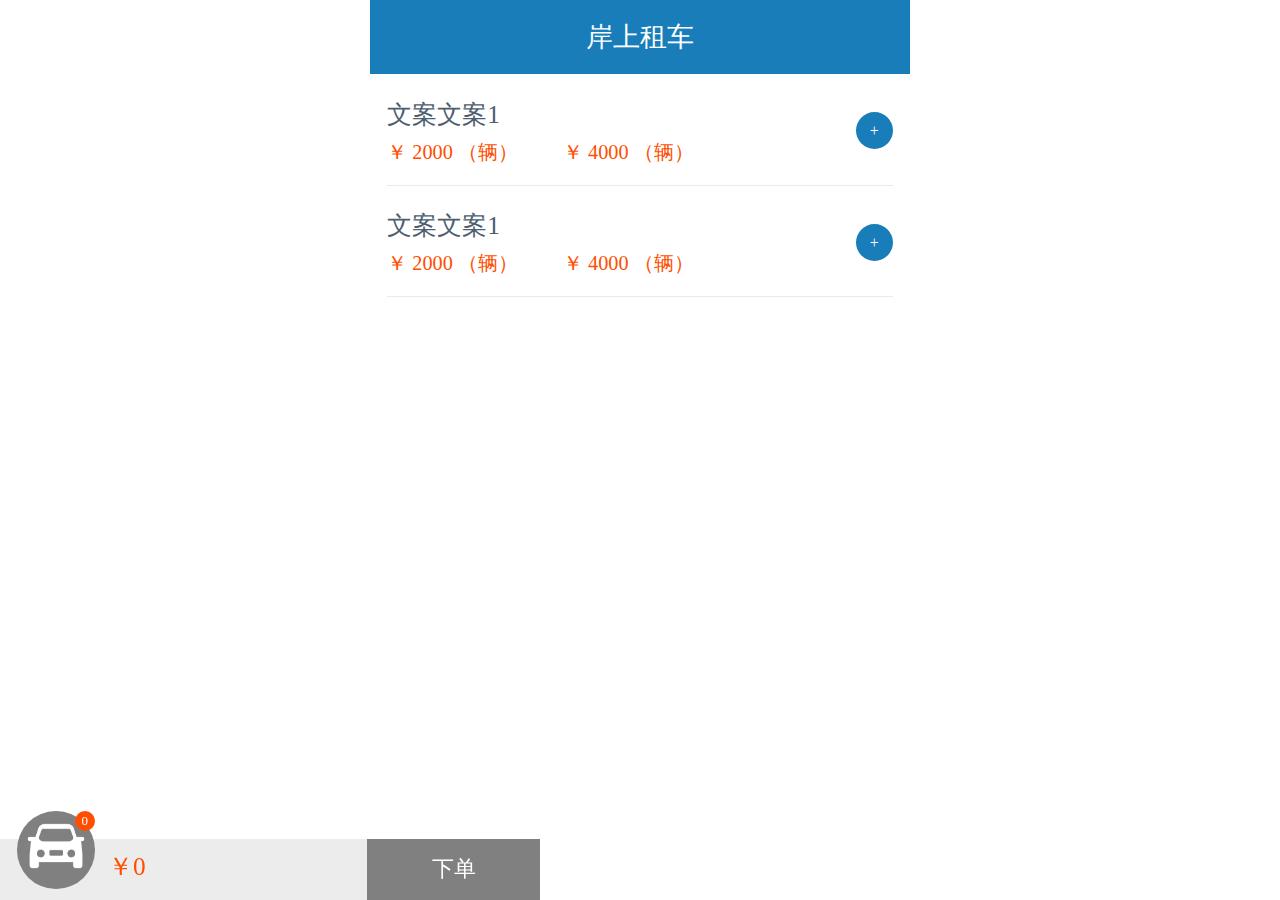
<file: index.html>
<!DOCTYPE html>
<html>

<head>
	<meta charset="UTF-8">
	<meta http-equiv="X-UA-Compatible" content="IE=edge">
	<meta name="viewport" content="width=device-width,initial-scale=1, maximum-scale=1, minimum-scale=1, user-scalable=no">
	<meta name="format-detection" content="telephone=no">
	<meta name="apple-mobile-web-app-capable" content="yes">
	<meta name="apple-mobile-web-app-status-bar-style" content="black">
	<link rel="stylesheet" type="text/css" href="css/index.css" />
	<title></title>
</head>

<body>
<div class="hard_tou">
	<a href=""><img src="img/left.png" alt="" /></a>
	<span>岸上租车</span>
</div>
<div class="wrap">
	<div class="all">

		<!--循环-->
		<div class="middle">
			<div class="one">
				<div class="one_left">
					<div class="span_p">文案文案1</div>
					<div class="span_j">
						<span>￥</span>
						<!--价格-->
						<span class="p1">2000</span>
						<!--属性0 1-->
						<span class="type">1</span>
						<!--车的id 不需要可以删-->
						<span class="pid">12</span>
						<!-- 车的名称  不用管-->
						<span class="name1">7座 埃尔法</span>
						<span>（辆）</span>											
						<span style="margin-left: 40px;">￥</span>
						<span class="p1">4000</span>
						<span class="type">0</span>
						<span class="pid">14</span>
						<span class="name1">10座 海狮商务车</span>
						<span>（辆）</span>
					</div>
					<!--文案id-->
					<span class="mid">333333</span>
				</div>
				<div class="one_right">
					<div class="jian">
						<div class="btn_jian">-</div>
						<div class="shu">0</div>
					</div>
					<div class="btn_jia">+</div>
				</div>
			</div>
		</div>
		
		
		
			<div class="middle">
			<div class="one">
				<div class="one_left">
					<div class="span_p">文案文案1</div>
					<div class="span_j">
						<span>￥</span>
						<!--价格-->
						<span class="p1">2000</span>
						<!--属性0 1-->
						<span class="type">0</span>
						<!--车的id 不需要可以删-->
						<span class="pid">12</span>
						<!-- 车的名称  不用管-->
						<span class="name1">7座 埃尔法</span>
						<span>（辆）</span>											
						<span style="margin-left: 40px;">￥</span>
						<span class="p1">4000</span>
						<span class="type">1</span>
						<span class="pid">14</span>
						<span class="name1">10座 海狮商务车</span>
						<span>（辆）</span>
					</div>
					<!--文案id-->
					<span class="mid">333333</span>
				</div>
				<div class="one_right">
					<div class="jian">
						<div class="btn_jian">-</div>
						<div class="shu">0</div>
					</div>
					<div class="btn_jia">+</div>
				</div>
			</div>
		</div>
		
		
		
		
		
		
	

	</div>





	<!--下面     下单 展示出来的-->
	<div class="button">
		<div class="button_left">
			<div class="car car_img_active">
				<img src="img/che.png" alt="" />
				<div class="number_index">99</div>
			</div>
			<div class="price"><span>￥<span class="price_num">666</span></span>
			</div>
		</div>
		<div class="button_right">
			<span class="purchase">下单</span>
		</div>
	</div>

	<!--下面弹窗   只有数据才能显示出来  -->
	<!--form 提交-->
	<form class="form" action="" method="get">
		<div class="tan_none">
			<div class="bottom_pop_none"></div>
			<div class="bottom_pop">
				<div class="elastic">
					<div class="elastic_father">
						<div class="eliminate">
							<img src="img/che.png" alt="" />
							<span>清除缓存</span>
						</div>
					</div>
					<div class="elastic_bor"></div>
				</div>
			</div>
		</div>
	</form>

	<!-- 中间弹窗 不用管-->
	<div class="none">

		<div class="popup_background"></div>
		<div class="popup">
			<div class="close">x</div>
			<div class="line"></div>
			<div class="place_name">北京返回</div>
			<div class="car_model">车型选择</div>
			<div class="car_popup">
				<div class="car_left car_click car_active">
					<img class="imga" src="img/arf.png" />
					<p class="car_span car_span1">10座 海狮商务车222222</p>
					<p class="car_amount ">￥<span class="car_amount1">19003</span>（辆）</p>
				</div>
				<div class="car_right car_click">
					<img class="imgb" src="img/mbc.png" />
					<p class="car_span car_span2">7座 埃尔法11111111111111</p>
					<p class="car_amount ">￥<span class="car_amount2">1700</span>（辆）</p>
				</div>
			</div>
			<div class="price_money">
				￥<span class="price_money1">1</span>
			</div>
			<div class="popup_btn">
				<span>确定</span>
			</div>
		</div>
	</div>
</div>

<script src="js/flexible.js" type="text/javascript" charset="utf-8"></script>
<script src="js/jquery-3.2.1.min.js" type="text/javascript" charset="utf-8"></script>

<script type="text/javascript">
    //获取价格 弹窗   获取值 
    $(function() {
        var goods = [];
        var mbc = "img/mbc.png";
        var arf = "img/arf.png"
        //	初始化数据  
        $(".middle").each(function(i, v) {
            var n1 = 0;
            var n2 = 1;
            if(parseInt($($(v).find(".type")[0]).html()) == 1) {
                n1 = 1;
                n2 = 0;
            }
           
//          console.log($(v).find(".type"), n1, n2)
            var g = {
                name: $(v).find(".span_p").html(),
                count: 0,
                price: 0,
                id: parseInt($(v).find(".mid").html()),
                goods: [{
                    price: parseInt($($(v).find(".p1")[n1]).html()),
                    cid: parseInt($($(v).find(".pid")[n1]).html()),
                    type: parseInt($($(v).find(".type")[n1]).html()),             
//                  name: $($(v).find(".name1")[n1]).html(),
					img: parseInt($($(v).find(".type")[n1]).html()) == 0 ? arf : mbc,
                    

                    name: parseInt($($(v).find(".type")[n1]).html()) == 0 ? "7座 埃尔法" : "10座 海狮商务车",
                    count: 0
                },
                    {
                        price: parseInt($($(v).find(".p1")[n2]).html()),                   
                        cid: parseInt($($(v).find(".pid")[n2]).html()),
                        type: parseInt($($(v).find(".type")[n2]).html()),
                        

						img: parseInt($($(v).find(".type")[n2]).html()) == 0 ? arf : mbc,
//                      name: $($(v).find(".name1")[n2]).html(),
                        name: parseInt($($(v).find(".type")[n2]).html()) == 0 ? "7座 埃尔法" : "10座 海狮商务车",
                        count: 0
                    }
                ],
                shu:parseInt($(v).find(".shu").html())

            }
            //goods储存数据
            goods.push(g)
        })


        var num = 0;
        var price_num = 0;

        init();
        //  初始化函数
        function init() {
            for(var i = 0; i < goods.length; i++) {
                var middle = $(".middle")[i];
                $(middle).find(".span_p").html(goods[i].name);
                $(middle).find(".shu").html(0);
                $(middle).attr("index", i);
                goods[i].count = 0;
                goods[i].goods[0].count = 0;
                goods[i].goods[1].count = 0;
            }

            num = 0;
            price_num = 0;
            $(".jian").hide();
            $(".elastic_bor").html("")
            $(".button_right").addClass("button_disabled");
            $(".car").addClass("car_img_active");
            $(".number_index").html(num);
            $(".price_num").html(price_num);
            $(".price_num").html(price_num);
        }

        //  点击商品后
        $(".btn_jia").on("click", function() {        
            var parent = $(this).parents(".middle");
            var index = parent.attr("index");
            var good = goods[index].goods;
            //弹窗弹出并设置价格等
            $(".none").show().attr("index", index)
            $(".price_money1").html(good[0].price)
            $(".car_amount1").html(good[0].price)
            $(".car_amount2").html(good[1].price)
            $(".car_span1").html(good[0].name)
            $(".car_span2").html(good[1].name)
            $(".place_name").html(goods[index].name)

            $(".imga").attr("src", good[0].img)
            $(".imgb").attr("src", good[1].img)
        })
        //点击动态添加里的       加+++
        $(".elastic_bor").on("click", ".btn_jia", function() {
            var parent = $(this).parents(".button_middle");
            var index = parent.attr("index");
            var subIndex = parent.attr("sub_index");
            var count = ++goods[index].goods[subIndex].count;
            var sumCount = ++goods[index].count;
            var good = goods[index].goods[subIndex];
            num++;
            $(".number_index").html(num);
            $(".button_right").removeClass("button_disabled");
            $(".car").removeClass("car_img_active");

            parent.find(".btn_right_m").html(good.count * good.price);

            price_num += goods[index].goods[subIndex].price;
            $(".price_num").html(price_num);

            parent.find(".shu").html(count);
            parent.find("input[name='count']").val(count);
            $(".middle[index=" + index + "]").find(".shu").html(sumCount);
        })
        
        //点击动态添加里的     点击减----
        $(".elastic_bor").on("click", ".btn_jian", function() {
            var parent = $(this).parents(".button_middle");
            var index = parent.attr("index");
            var subIndex = parent.attr("sub_index");
            var good = goods[index].goods[subIndex];

            num--;
            $(".number_index").html(num);

            price_num -= goods[index].goods[subIndex].price;
            $(".price_num").html(price_num);

            if(num == 0) {
                $(".button_right").addClass("button_disabled");
                $(".car").addClass("car_img_active");

            }
            var count = --goods[index].goods[subIndex].count;
            var sumCount = --goods[index].count;

            parent.find(".btn_right_m").html(good.count * good.price);
            var middle = $(".middle[index=" + index + "]");
            if(count < 1) {
                parent.remove();
            }
            if(sumCount < 1) {
                middle.find(".jian").hide();
            }
            parent.find(".shu").html(count);
            parent.find("input[name='count']").val(count);
            middle.find(".shu").html(sumCount);
        })

        //弹窗 选择车型号
        $(".car_click").on("click", function() {
            $(".car_click").removeClass("car_active");
            $(this).addClass("car_active");
            var index = $(this).parents(".none").attr("index");
            $(".price_money1").html(goods[index].goods[$(".car_click").index($(".car_active"))].price)

        })
        //点击关闭
        $(".btn_jian").on("click", function() {
            $(".bottom_pop").show()
            $(".tan_none").show()
        })
        //点击关闭
        $(".close").on("click", function() {
            $(".none").hide()
        })
        //弹窗  点击确定
        $(".popup_btn").on("click", function() {
            var subIndex = $(".car_click").index($(".car_active"));
            var index = $(this).parents(".none").attr("index");
            var parent = $(".middle[index='" + index + "']");
            var good = goods[index].goods;
            var count = ++good[subIndex].count;
            var sumCount = ++goods[index].count;

            num++;
            $(parent).find(".span_j").html(
                '<span style="margin-right: 40px;">' + "¥ " + good[0].price + "（辆）" +
                '</span>' +
                '<span>' + "¥ " + good[1].price + "（辆）" +
                '</span>'
            )

            $(".number_index").html(num);
            $(".button_right").removeClass("button_disabled");
            $(".car").removeClass("car_img_active");

            price_num += good[subIndex].price;
            $(".price_num").html(price_num);

            var button_middle = $(".button_middle[index='" + index + "'][sub_index='" + subIndex + "']");

            if(button_middle.length == 0) {
                var aIndex = index.toString() + subIndex.toString();
                parent.find(".jian").show();
                //动态添加  
                var appendHtml = '<div class="button_middle" sub_index="' + subIndex + '" index="' +
                    index + '">' +
                    '<div class="button_one">' +
                    '<div class="button_one_left">' +
                    '<div class="button_span_p">' +
                    goods[index].name +
                    '</div>' +
                    '<div class="button_span_j span_color">' +
                    '<span style="margin-right:20px">' +
                    good[subIndex].name +
                    '</span>' +
                    '¥' +
                    good[subIndex].price +
                    '（辆）</div>' +
                    '</div>' +
                    '<div class="button_one_right">' +
                    '<div class="jian" style="display: block">' +
                    '<div class="btn_jian">-</div>' +
                    '<div class="shu">' +
                    count +
                    '</div>' +
                    '</div>' +
                    '<div class="btn_jia">+</div>' +
                    '<div class="btn_right_f">' +
                    '<span class="btn_right_m">¥' +
                    count * good[subIndex].price +
                    '</span>' +
                    '</div>' +
                    '</div>' +
                    '</div>' +
             
             
             
             		
             
                	'<input class ="mid_id" type="hidden" name="id' +
					aIndex +
					'" value="' +
                	goods[index].id +
                	'">' +
                	
                	'<input class ="count_id" type="hidden" name="count' +
                    aIndex +
					'" value="' +
                	count +
                	'">' +
                	'<input class ="name_id" type="hidden" name="name' +
                    aIndex +
					'" value="' +
                	good[subIndex].name +
                	'">' +
                	'<input class ="price_id" type="hidden" name="price' +
                    aIndex +
					'" value="' +
                	good[subIndex].price +
                	'">' +
                	'</div>';

                $(".elastic_bor").append(appendHtml);
            } else {
                button_middle.find(".shu").html(count);
                button_middle.find("input[name='count']").val(count);
            }

            parent.find(".shu").html(sumCount);

            $(".car_click").removeClass("car_active")
            $($(".car_click")[0]).addClass("car_active")

            $(".none").hide()
        })
		//点击小车（购物车）显隐 和点击与不能点击
        $(".car").on("click", function() {
            if(num == 0 || $(".none").css('display') == "block") {
                return false;
            }

            var dis = $(".tan_none").css("display");
            if(dis == "block") {
                $(".bottom_pop").hide()
                $(".tan_none").hide()
            } else {
                $(".bottom_pop").show()
                $(".tan_none").show()
            }

        })
		//模版    膜层 显示与隐藏
        $(".bottom_pop_none").on("click", function() {
            $(".bottom_pop").hide();
            $(".tan_none").hide();
        })
		//点击清除所有
        $(".eliminate").on("click", function() {
            init();
        })


		//最后 
		//点击下单按钮  
        $(".button_right").on("click", function() {

			//获取数据 给后台用   放在数组里 
			var arr = [];
			$(".elastic_bor .button_middle").each(function (i, v) {
                var index = $(v).attr("index")
                var subIndex = $(v).attr("sub_index");
                
                var good = goods[index].goods[subIndex];
                good.wid = goods[index].id;
                good.w_name =goods[index].name;
				arr.push(good);
            })
			
			//点击下单的数组 
			//整个的值
			console.log(arr)
			console.log($(".count_id").val())
			
			//			价格          price 
			//			数量         count 
			//			选择车的id   cid
			//			文案 的id   wid
			//			文案的名字        w_name  
		
			//数组取值 下标  取值 如
			console.log(arr[0].cid)
			
		
			return false;
//			提交 表单
            $(".form").submit(

            );
            //跳页面
//			window.location.href = "确定订单.html"
        })
    })
</script>
</body>

</html>
</file>
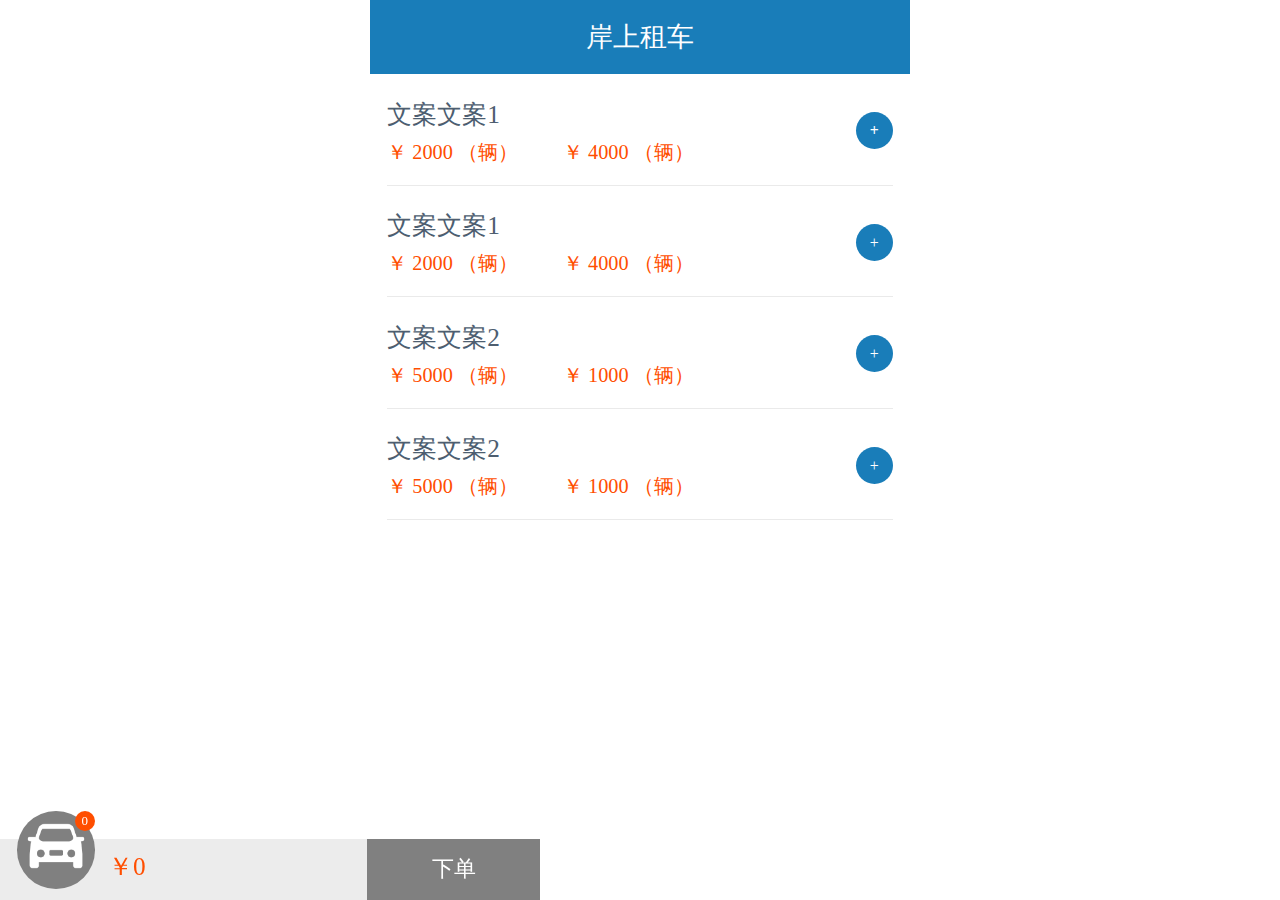
<file: bbb.html>
<!DOCTYPE html>
<html>

<head>
	<meta charset="UTF-8">
	<meta http-equiv="X-UA-Compatible" content="IE=edge">
	<meta name="viewport" content="width=device-width,initial-scale=1, maximum-scale=1, minimum-scale=1, user-scalable=no">
	<meta name="format-detection" content="telephone=no">
	<meta name="apple-mobile-web-app-capable" content="yes">
	<meta name="apple-mobile-web-app-status-bar-style" content="black">
	<link rel="stylesheet" type="text/css" href="css/index.css" />
	<title></title>
	<style>
		.name1{
			display: none;
		}
		/*.type{
			display: none;
		}*/
	</style>
</head>

<body>
<div class="hard_tou">
	<a href=""><img src="img/left.png" alt="" /></a>
	<span>岸上租车</span>
</div>
<div class="wrap">
	<div class="all">

		<!--循环-->
		<div class="middle">
			<div class="one">
				<div class="one_left">
					<div class="span_p">文案文案1</div>
					<div class="span_j">
						<span>￥</span>
						<!--价格-->
						<span class="p1">2000</span>
						<!--属性0 1-->
						<span class="type">0</span>
						<!--车的id 不需要可以删-->
						<span class="pid">12</span>
						<!-- 车的名称  不用管-->
						<span class="name1">7座 埃尔法</span>
						<span>（辆）</span>
						<span style="margin-left: 40px;">￥</span>
						<span class="p1">4000</span>
						<span class="type">0</span>
						<span class="pid">14</span>
						<span class="name1">10座 海狮商务车</span>
						<span>（辆）</span>

					</div>
					<span class="mid">11111</span>
				</div>
				<div class="one_right">
					<div class="jian">
						<div class="btn_jian">-</div>
						<div class="shu">0</div>
					</div>
					<div class="btn_jia"><b><b>+</b></b></div>
				</div>
			</div>
		</div>
		
		
		<!--dd-->
			<div class="middle">
			<div class="one">
				<div class="one_left">
					<div class="span_p">文案文案1</div>
					<div class="span_j">
						<span>￥</span>
						<!--价格-->
						<span class="p1">2000</span>
						<!--属性0 1-->
						<span class="type">0</span>
						<!--车的id 不需要可以删-->
						<span class="pid">12</span>
						<!-- 车的名称  不用管-->
						<span class="name1">7座 埃尔法</span>
						<span>（辆）</span>
						<span style="margin-left: 40px;">￥</span>
						<span class="p1">4000</span>
						<span class="type">1</span>
						<span class="pid">14</span>
						<span class="name1">10座 海狮商务车</span>
						<span>（辆）</span>

					</div>
					<span class="mid">11111</span>
				</div>
				<div class="one_right">
					<div class="jian">
						<div class="btn_jian">-</div>
						<div class="shu">0</div>
					</div>
					<div class="btn_jia">+</div>
				</div>
			</div>
		</div>



		<!--循环-->
		<div class="middle">
			<div class="one">
				<div class="one_left">
					<div class="span_p">文案文案2</div>
					<div class="span_j">
						<span>￥</span>
						<span class="p1">5000</span>
						<span class="type">0</span>
						<span class="pid">17</span>
						<span class="name1">7座 埃尔法1</span>
						<span>（辆）</span>
						<span style="margin-left: 40px;">￥</span>
						<span class="p1">1000</span>
						<span class="type">1</span>
						<span class="pid">18</span>
						<span class="name1">10座 海狮商务车1</span>
						<span>（辆）</span>
						
					</div>
					<span class="mid">222222</span>
				</div>
				<div class="one_right">
					<div class="jian">
						<div class="btn_jian">-</div>
						<div class="shu">0</div>
					</div>
					<div class="btn_jia">+</div>
				</div>
			</div>
		</div>



		<div class="middle">
			<div class="one">
				<div class="one_left">
					<div class="span_p">文案文案2</div>
					<div class="span_j">
						<span>￥</span>
						<span class="p1">5000</span>
						<span class="type">1</span>
						<span class="pid">17</span>
						<span class="name1">7座 埃尔法1</span>
						<span>（辆）</span>
						<span style="margin-left: 40px;">￥</span>
						<span class="p1">1000</span>
						<span class="type">1</span>
						<span class="pid">18</span>
						<span class="name1">10座 海狮商务车1</span>
						<span>（辆）</span>

					</div>
					<span class="mid">222222</span>
				</div>
				<div class="one_right">
					<div class="jian">
						<div class="btn_jian">-</div>
						<div class="shu">0</div>
					</div>
					<div class="btn_jia">+</div>
				</div>
			</div>
		</div>



	</div>





	<!--下面     下单 展示出来的-->
	<div class="button">
		<div class="button_left">
			<div class="car car_img_active">
				<img src="img/che.png" alt="" />
				<div class="number_index">99</div>
			</div>
			<div class="price"><span>￥<span class="price_num">666</span></span>
			</div>
		</div>
		<div class="button_right">
			<span class="purchase">下单</span>
		</div>
	</div>

	<!--下面弹窗   只有数据才能显示出来  -->
	<!--form 提交-->
	<form class="form" action="" method="get">
		<div class="tan_none">
			<div class="bottom_pop_none"></div>
			<div class="bottom_pop">
				<div class="elastic">
					<div class="elastic_father">
						<div class="eliminate">
							<img src="img/che.png" alt="" />
							<span>清除缓存</span>
						</div>
					</div>
					<div class="elastic_bor"></div>
				</div>
			</div>
		</div>
	</form>

	<!-- 中间弹窗 不用管-->
	<div class="none">

		<div class="popup_background"></div>
		<div class="popup">
			<div class="close">x</div>
			<div class="line"></div>
			<div class="place_name">北京返回</div>
			<div class="car_model">车型选择</div>
			<div class="car_popup">
				<div class="car_left car_click car_active">
					<img class="imga" src="img/arf.png" />
					<p class="car_span car_span1">10座 海狮商务车222222</p>
					<p class="car_amount ">￥<span class="car_amount1">19003</span>（辆）</p>
				</div>
				<div class="car_right car_click">
					<img class="imgb" src="img/mbc.png" />
					<p class="car_span car_span2">7座 埃尔法11111111111111</p>
					<p class="car_amount ">￥<span class="car_amount2">1700</span>（辆）</p>
				</div>
			</div>
			<div class="price_money">
				￥<span class="price_money1">1</span>
			</div>
			<div class="popup_btn">
				<span>确定</span>
			</div>
		</div>
	</div>
</div>

<script src="js/flexible.js" type="text/javascript" charset="utf-8"></script>
<script src="js/jquery-3.2.1.min.js" type="text/javascript" charset="utf-8"></script>
<!--<script src="js/index.js" type="text/javascript" charset="utf-8"></script>-->

<script type="text/javascript">
	//选择img切换
//	$(".btn_jia").on("click",function(){
//
//		var one =$(this).parents('.middle').find(".type").html()
//		if(one==1){
//			$(".imga").attr("src","img/mbc.png")
//			$(".imgb").attr("src","img/arf.png")
//		}else{
//			$(".imgb").attr("src","img/mbc.png")
//			$(".imga").attr("src","img/arf.png")
//		}
//	})
	
    //获取价格 弹窗   获取值 
    $(function() {
        var goods = [];
        var mbc = "img/mbc.png";
        var arf = "img/arf.png"
        //	初始化数据  
        $(".middle").each(function(i, v) {
            var n1 = 0;
            var n2 = 1;
            if(parseInt($($(v).find(".type")[0]).html()) == 1) {
                n1 = 1;
                n2 = 0;
            }
           
//          console.log($(v).find(".type"), n1, n2)
            var g = {
                name: $(v).find(".span_p").html(),
                count: 0,
                price: 0,
                id: parseInt($(v).find(".mid").html()),
                goods: [{
                    price: parseInt($($(v).find(".p1")[n1]).html()),
                    cid: parseInt($($(v).find(".pid")[n1]).html()),
                    type: parseInt($($(v).find(".type")[n1]).html()),             
//                    name: $($(v).find(".name1")[n1]).html(),
					img: parseInt($($(v).find(".type")[n1]).html()) == 0 ? arf : mbc,
                    
//             		img :$($(v).find(".imga")[n1]).attr("src","img/arf.png"),
                    name: parseInt($($(v).find(".type")[n1]).html()) == 0 ? "7座 埃尔法" : "10座 海狮商务车",
                    count: 0
                },
                    {
                        price: parseInt($($(v).find(".p1")[n2]).html()),                   
                        cid: parseInt($($(v).find(".pid")[n2]).html()),
                        type: parseInt($($(v).find(".type")[n2]).html()),
                        
//                      img :$($(v).find(".imga")[n2]).attr("background","img/arf.png"),
						img: parseInt($($(v).find(".type")[n2]).html()) == 0 ? arf : mbc,
//                        name: $($(v).find(".name1")[n2]).html(),
                        name: parseInt($($(v).find(".type")[n2]).html()) == 0 ? "7座 埃尔法" : "10座 海狮商务车",
                        count: 0
                    }
                ]

            }
//          console.log(g.goods)
            //goods储存数据
            goods.push(g)
        })


        var num = 0;
        var price_num = 0;

        init();
        //  初始化函数
        function init() {
            for(var i = 0; i < goods.length; i++) {
                var middle = $(".middle")[i];
                $(middle).find(".span_p").html(goods[i].name);
                $(middle).find(".shu").html(0);
                $(middle).attr("index", i);
                goods[i].count = 0;
                goods[i].goods[0].count = 0;
                goods[i].goods[1].count = 0;
            }

            num = 0;
            price_num = 0;
            $(".jian").hide();
            $(".elastic_bor").html("")
            $(".button_right").addClass("button_disabled");
            $(".car").addClass("car_img_active");
            $(".number_index").html(num);
            $(".price_num").html(price_num);
            $(".price_num").html(price_num);
        }

//      var pic = "img/arf.png";
        //  点击商品后
        $(".btn_jia").on("click", function() {        
            var parent = $(this).parents(".middle");
            var index = parent.attr("index");
            var good = goods[index].goods;
            //弹窗弹出并设置价格等
            $(".none").show().attr("index", index)
            $(".price_money1").html(good[0].price)
            $(".car_amount1").html(good[0].price)
            $(".car_amount2").html(good[1].price)
            $(".car_span1").html(good[0].name)
            $(".car_span2").html(good[1].name)
            $(".place_name").html(goods[index].name)

            $(".imga").attr("src", good[0].img)
            $(".imgb").attr("src", good[1].img)
        })
        //点击动态添加里的       加+++
        $(".elastic_bor").on("click", ".btn_jia", function() {
            var parent = $(this).parents(".button_middle");
            var index = parent.attr("index");
            var subIndex = parent.attr("sub_index");
            var count = ++goods[index].goods[subIndex].count;
            var sumCount = ++goods[index].count;
            var good = goods[index].goods[subIndex];
            num++;
            $(".number_index").html(num);
            $(".button_right").removeClass("button_disabled");
            $(".car").removeClass("car_img_active");

            parent.find(".btn_right_m").html(good.count * good.price);

            price_num += goods[index].goods[subIndex].price;
            $(".price_num").html(price_num);

            parent.find(".shu").html(count);
            parent.find(".count_id").val(count);
            $(".middle[index=" + index + "]").find(".shu").html(sumCount);
        })
        
        //点击动态添加里的     点击减----
        $(".elastic_bor").on("click", ".btn_jian", function() {
            var parent = $(this).parents(".button_middle");
            var index = parent.attr("index");
            var subIndex = parent.attr("sub_index");
            var good = goods[index].goods[subIndex];

            num--;
            $(".number_index").html(num);

            price_num -= goods[index].goods[subIndex].price;
            $(".price_num").html(price_num);

            if(num == 0) {
                $(".button_right").addClass("button_disabled");
                $(".car").addClass("car_img_active");

            }
            var count = --goods[index].goods[subIndex].count;
            var sumCount = --goods[index].count;

            parent.find(".btn_right_m").html(good.count * good.price);
            var middle = $(".middle[index=" + index + "]");
            if(count < 1) {
                parent.remove();
            }
            if(sumCount < 1) {
                middle.find(".jian").hide();
            }
            parent.find(".shu").html(count);
            parent.find(".count_id").val(count);
            middle.find(".shu").html(sumCount);
        })

        //弹窗 选择车型号
        $(".car_click").on("click", function() {
            $(".car_click").removeClass("car_active");
            $(this).addClass("car_active");
            var index = $(this).parents(".none").attr("index");
            $(".price_money1").html(goods[index].goods[$(".car_click").index($(".car_active"))].price)

        })
        //点击关闭
        $(".btn_jian").on("click", function() {
            $(".bottom_pop").show()
            $(".tan_none").show()
        })
        //点击关闭
        $(".close").on("click", function() {
            $(".none").hide()
        })
        //弹窗  点击确定
        $(".popup_btn").on("click", function() {
            var subIndex = $(".car_click").index($(".car_active"));
            var index = $(this).parents(".none").attr("index");
            var parent = $(".middle[index='" + index + "']");
            var good = goods[index].goods;
            var count = ++good[subIndex].count;
            var sumCount = ++goods[index].count;

            num++;
            $(parent).find(".span_j").html(
                '<span style="margin-right: 40px;">' + "¥" + good[0].price + "（辆）" +
                '</span>' +
                '<span>' + "¥" + good[1].price + "（辆）" +
                '</span>'
            )

            $(".number_index").html(num);
            $(".button_right").removeClass("button_disabled");
            $(".car").removeClass("car_img_active");

            price_num += good[subIndex].price;
            $(".price_num").html(price_num);

            var button_middle = $(".button_middle[index='" + index + "'][sub_index='" + subIndex + "']");

            if(button_middle.length == 0) {
                var aIndex = index.toString() + subIndex.toString();
                parent.find(".jian").show();
                //动态添加  
                var appendHtml = '<div class="button_middle" sub_index="' + subIndex + '" index="' +
                    index + '">' +
                    '<div class="button_one">' +
                    '<div class="button_one_left">' +
                    '<div class="button_span_p">' +
                    goods[index].name +
                    '</div>' +
                    '<div class="button_span_j span_color">' +
                    '<span style="margin-right:20px">' +
                    good[subIndex].name +
                    '</span>' +
                    '¥' +
                    good[subIndex].price +
                    '（辆）</div>' +
                    '</div>' +
                    '<div class="button_one_right">' +
                    '<div class="jian" style="display: block">' +
                    '<div class="btn_jian">-</div>' +
                    '<div class="shu">' +
                    count +
                    '</div>' +
                    '</div>' +
                    '<div class="btn_jia">+</div>' +
                    '<div class="btn_right_f">' +
                    '<span class="btn_right_m">¥' +
                    count * good[subIndex].price +
                    '</span>' +
                    '</div>' +
                    '</div>' +
                    '</div>' +
             
                	'<input class ="mid_id" type="hidden" name="id' +
					aIndex +
					'" value="' +
                	goods[index].id +
                	'">' +
                	'<input class ="count_id" type="hidden" name="count' +
                    aIndex +
					'" value="' +
                	count +
                	'">' +
                	'<input class ="name_id" type="hidden" name="name' +
                    aIndex +
					'" value="' +
                	good[subIndex].name +
                	'">' +
                	'<input class ="price_id" type="hidden" name="price' +
                    aIndex +
					'" value="' +
                	good[subIndex].price +
                	'">' +
                	'</div>';

                $(".elastic_bor").append(appendHtml);
            } else {
                button_middle.find(".shu").html(count);
                button_middle.find(".count_id").val(count);
            }

            parent.find(".shu").html(sumCount);

            $(".car_click").removeClass("car_active")
            $($(".car_click")[0]).addClass("car_active")

            $(".none").hide()
        })
		//点击小车（购物车）显隐 和点击与不能点击
        $(".car").on("click", function() {
            if(num == 0 || $(".none").css('display') == "block") {
                return false;
            }

            var dis = $(".tan_none").css("display");
            if(dis == "block") {
                $(".bottom_pop").hide()
                $(".tan_none").hide()
            } else {
                $(".bottom_pop").show()
                $(".tan_none").show()
            }

        })
		//模版    膜层 显示与隐藏
        $(".bottom_pop_none").on("click", function() {
            $(".bottom_pop").hide();
            $(".tan_none").hide();
        })
		//点击清除所有
        $(".eliminate").on("click", function() {
            init();
        })



		//点击下单按钮  
        $(".button_right").on("click", function() {
        	        
//            var mid =$(".mid_id").val()
//            var count_id =$(".count_id").val()
//            var name_id =$(".name_id").val()
//            var price_id =$(".price_id").val()
//            alert(mid)
//            alert(count_id)
//            alert(name_id)
//            alert(price_id)

			//获取数据 给后台用   放在数组里 
			var arr = [];
			$(".elastic_bor .button_middle").each(function (i, v) {
                var index = $(v).attr("index")
                var subIndex = $(v).attr("sub_index");
                
                var good = goods[index].goods[subIndex];
                good.wid = goods[index].id;
                good.w_name =goods[index].name;
				arr.push(good);
            })
			//点击下单的数组 
			console.log(arr)
			var a =$(".count_id")
			a.each(function (i,v){
				console.log($(v).val())
			})
			console.log(num);
			
			return false;


			
//			提交 表单
            $(".form").submit(

            );
            //跳页面
//			window.location.href = "确定订单.html"

        })
    })
</script>
</body>

</html>
</file>
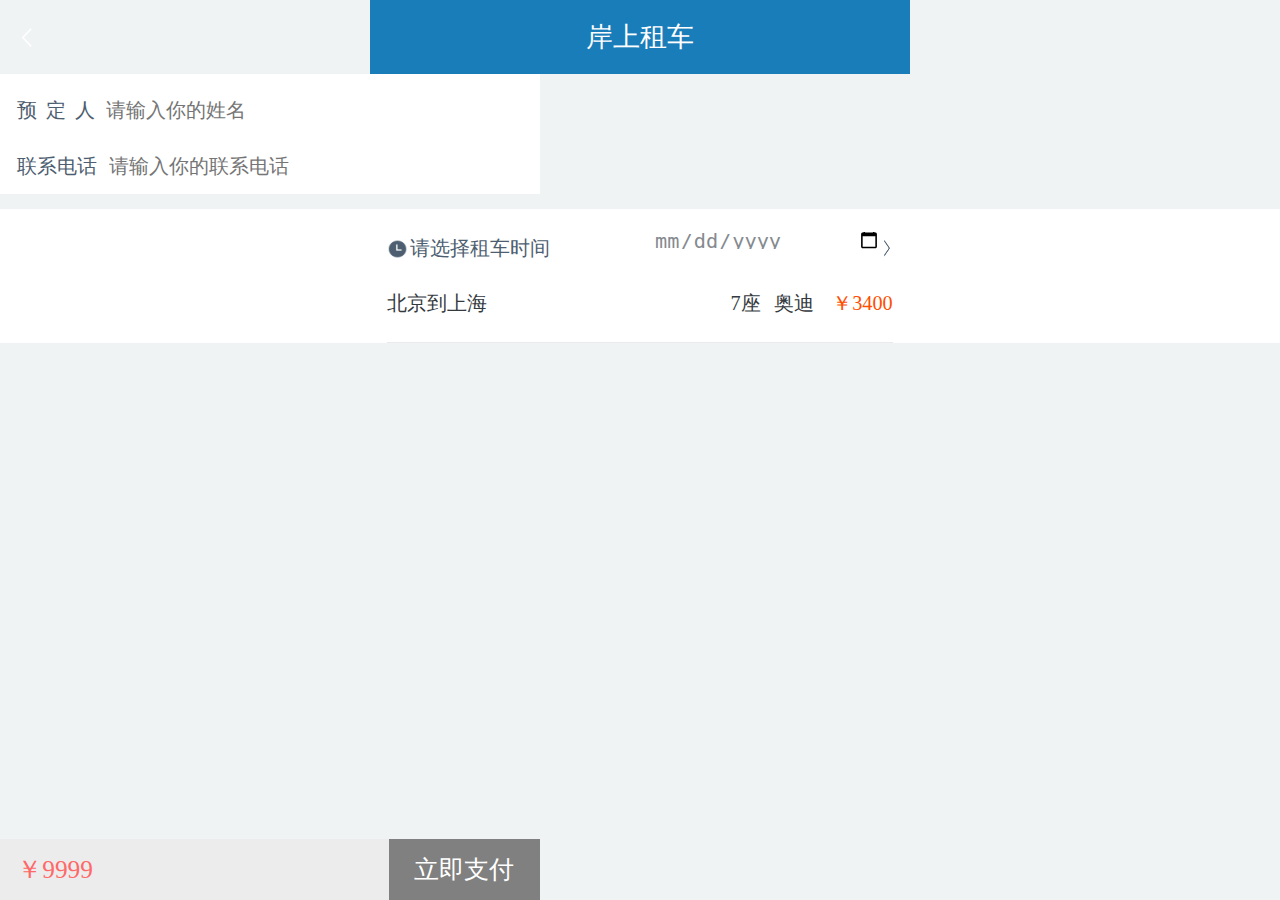
<file: pay_ment.html>
<!DOCTYPE html>
<html>

	<head>
		<meta charset="UTF-8">
		<meta http-equiv="X-UA-Compatible" content="IE=edge">
		<meta name="viewport" content="width=device-width,initial-scale=1, maximum-scale=1, minimum-scale=1, user-scalable=no">
		<meta name="format-detection" content="telephone=no">
		<meta name="apple-mobile-web-app-capable" content="yes">
		<meta name="apple-mobile-web-app-status-bar-style" content="black">
		<link rel="stylesheet" type="text/css" href="css/order.css" />
		<title></title>
	</head>

	<body>
		<div class="hard_tou">
			<a href="index.html"><img src="img/left.png" alt="" /></a>
			<span>岸上租车</span>
		</div>
		<form action="">
			<div class="all">
				<div class="hard">
					<div class="hard_all">
						<div class="last_name">
							<span class="last_name_span">预<span class="jiange">定</span><span class="jiange">人</span></span>
							<input type="text" name="" class="btn_name" value="" placeholder="请输入你的姓名" />
						</div>
						<div class="tel">
							<span class="tel_span">联系电话</span>
							<input type="text" name="" class="btn_tel" value="" placeholder="请输入你的联系电话" />
						</div>
					</div>

					<!--循环-->
					<div class="time">
						<div class="data">
							<div class="father">
								<div class="time_left">
									<div style="float: left;">
										<div class="img"><img class="time_img" src="img/time.png" alt="" /></div>
										<span class="last_name_span"><span class="jiange_one">请选择租车时间</span></span>
									</div>
								</div>
								<div class="time_right">
									<input type="date" name="" class="btn_da" value="" /><img src="img/right.png" />
								</div>
							</div>
							<div class="place">
								<div class="place_left">北京到上海</div>
								<div class="place_right">
									<p class="place_p">
										<span>7座</span>
										<span style="margin-left: 0.16rem;">奥迪<span class="red"></span></span>
										<span class="red red_left">￥3400</span>
									</p>
								</div>
							</div>
						</div>
					</div>
					
					
					
					




					<div class="foot">
						<div class="foot_left"><span class="foot_z">￥<span>9999</span></span>
						</div>
						<div class="foot_right">立即支付</div>
					</div>

				</div>
			</div>
		</form>
		<script src="js/flexible.js" type="text/javascript" charset="utf-8"></script>
		<script src="js/jquery-3.2.1.min.js" type="text/javascript" charset="utf-8"></script>
		<script type="text/javascript">
			$(function() {
				var flag = false;

				$(".foot_right").css({
					background: "grey"
				});
	
				$(".btn_name").on("input", function() {
					check();
				})

				$(".btn_tel").on("input", function() {
					check();
				})

				$(".btn_da").on("input", function() {
					check();
					
				})
				
				function check() {
					var a = $(".btn_name").val();
					var b = $(".btn_tel").val();
					var c = true;
					$(".btn_da").each(function(i, v) {
						var d = $(v).val();
						console.log(d)
						
						if(!d) {
							c = false;
						}
					})				
					if(a && b && c) {
						$(".foot_right").css({
							background: ""
						});
						flag = true;
					} else {
						$(".foot_right").css({
							background: "grey"
						});
						flag = false;
					}
				}
				//点击按钮  立即支付 
				$(".foot_right").on("click", function() {
					if(!flag) {
						return false;
					}
					
					alert("ajax")
				})
			})
		</script>
	</body>

</html>
</file>
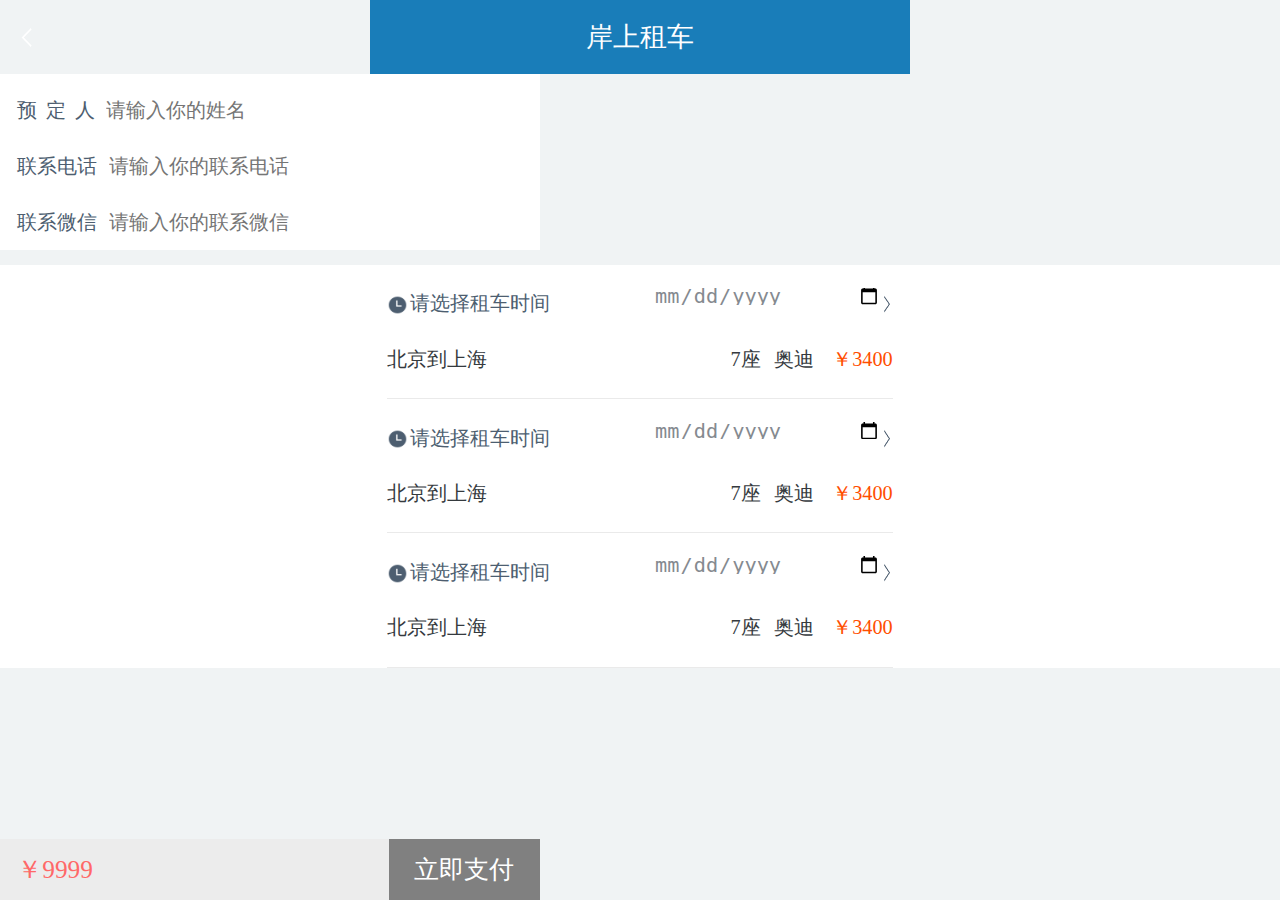
<file: 最后版本aleat_bug.html>
<!DOCTYPE html>
<html>

	<head>
		<meta charset="UTF-8">
		<meta http-equiv="X-UA-Compatible" content="IE=edge">
		<meta name="viewport" content="width=device-width,initial-scale=1, maximum-scale=1, minimum-scale=1, user-scalable=no">
		<meta name="format-detection" content="telephone=no">
		<meta name="apple-mobile-web-app-capable" content="yes">
		<meta name="apple-mobile-web-app-status-bar-style" content="black">
		<link rel="stylesheet" type="text/css" href="css/order.css" />
		<title></title>
	</head>

	<body>
		<div class="hard_tou">
			<a href="index.html"><img src="img/left.png" alt="" /></a>
			<span>岸上租车</span>
		</div>
		<form action="">
			<div class="all">
				<div class="hard">
					<div class="hard_all">
						<div class="last_name">
							<span class="last_name_span">预<span class="jiange">定</span><span class="jiange">人</span></span>
							<input type="text" name="" class="btn_name" value="" placeholder="请输入你的姓名" />
						</div>
						<div class="tel">
							<span class="tel_span">联系电话</span>
							<input type="text" name="" class="btn_tel" value="" placeholder="请输入你的联系电话" />
						</div>
						
						
						<div class="tel">
							<span class="tel_span">联系微信</span>
							<input type="text" name="" class="btn_vx" value="" placeholder="请输入你的联系微信" />
						</div>
						
					</div>

					<!--循环-->
					<div class="time">
						<div class="data">
							<div class="father">
								<div class="time_left">
									<div style="float: left;">
										<div class="img"><img class="time_img" src="img/time.png" alt="" /></div>
										<span class="last_name_span"><span class="jiange_one">请选择租车时间</span></span>
									</div>
								</div>
								<div class="time_right">
									<input type="date" name="" class="btn_da" value="" /><img src="img/right.png" />
								</div>
							</div>
							<div class="place">
								<div class="place_left">北京到上海</div>
								<div class="place_right">
									<p class="place_p">
										<span>7座</span>
										<span style="margin-left: 0.16rem;">奥迪<span class="red"></span></span>
										<span class="red red_left">￥3400</span>
									</p>
								</div>
							</div>
						</div>
					</div>
					<div class="time">
						<div class="data">
							<div class="father">
								<div class="time_left">
									<div style="float: left;">
										<div class="img"><img class="time_img" src="img/time.png" alt="" /></div>
										<span class="last_name_span"><span class="jiange_one">请选择租车时间</span></span>
									</div>
								</div>
								<div class="time_right">
									<input type="date" name="" class="btn_da" value="" /><img src="img/right.png" />
								</div>
							</div>
							<div class="place">
								<div class="place_left">北京到上海</div>
								<div class="place_right">
									<p class="place_p">
										<span>7座</span>
										<span style="margin-left: 0.16rem;">奥迪<span class="red"></span></span>
										<span class="red red_left">￥3400</span>
									</p>
								</div>
							</div>
						</div>
					</div>
					<div class="time">
						<div class="data">
							<div class="father">
								<div class="time_left">
									<div style="float: left;">
										<div class="img"><img class="time_img" src="img/time.png" alt="" /></div>
										<span class="last_name_span"><span class="jiange_one">请选择租车时间</span></span>
									</div>
								</div>
								<div class="time_right">
									<input type="date" name="" class="btn_da" value="" /><img src="img/right.png" />
								</div>
							</div>
							<div class="place">
								<div class="place_left">北京到上海</div>
								<div class="place_right">
									<p class="place_p">
										<span>7座</span>
										<span style="margin-left: 0.16rem;">奥迪<span class="red"></span></span>
										<span class="red red_left">￥3400</span>
									</p>
								</div>
							</div>
						</div>
					</div>
					
					
					
					




					<div class="foot">
						<div class="foot_left"><span class="foot_z">￥<span>9999</span></span>
						</div>
						<div class="foot_right">立即支付</div>
					</div>

				</div>
			</div>
		</form>
		<script src="js/flexible.js" type="text/javascript" charset="utf-8"></script>
		<script src="js/jquery-3.2.1.min.js" type="text/javascript" charset="utf-8"></script>
		<script type="text/javascript">
			$(function() {
				var flag = false;

				$(".foot_right").css({
					background: "grey"
				});
	
				$(".btn_name").on("input", function() {
					check();
				})

				$(".btn_tel").on("input", function() {
					check();
				})
				$(".btn_vx").on("input", function() {
					check();
				})
				
				var u = navigator.userAgent;
				var isAndroid = u.indexOf('Android') > -1 || u.indexOf('Adr') > -1; //android终端
				var isiOS = !!u.match(/\(i[^;]+;( U;)? CPU.+Mac OS X/); //ios终端
				var event = "input";
				if (isiOS) {
					event = "blur"
				}

				$(".btn_da").on(event, function() {
                    if (new Date($(this).val()) <= new Date()) {
                        c = false;
                        alert("不能选择今天及之前的日期")
                    }
					check();
					
				})
				
				function check() {
					var a = $(".btn_name").val();
					var b = $(".btn_tel").val();
					var e = $(".btn_vx").val();
					var c = true;
					$(".btn_da").each(function(i, v) {
						var d = $(v).val();
						console.log(d);
						if (!d || new Date(d) <= new Date()){
                            c = false;
						}
//						if(!d) {
//							c = false;
//						}
					})				
					if(a && b && c&&e) {
						$(".foot_right").css({
							background: ""
						});
						flag = true;
					} else {
						$(".foot_right").css({
							background: "grey"
						});
						flag = false;
					}
				}
				//点击按钮  立即支付 
				$(".foot_right").on("click", function() {
					if(!flag) {
						return false;
					}
					
					alert("ajax")
				})
			})
		</script>
	</body>

</html>
</file>
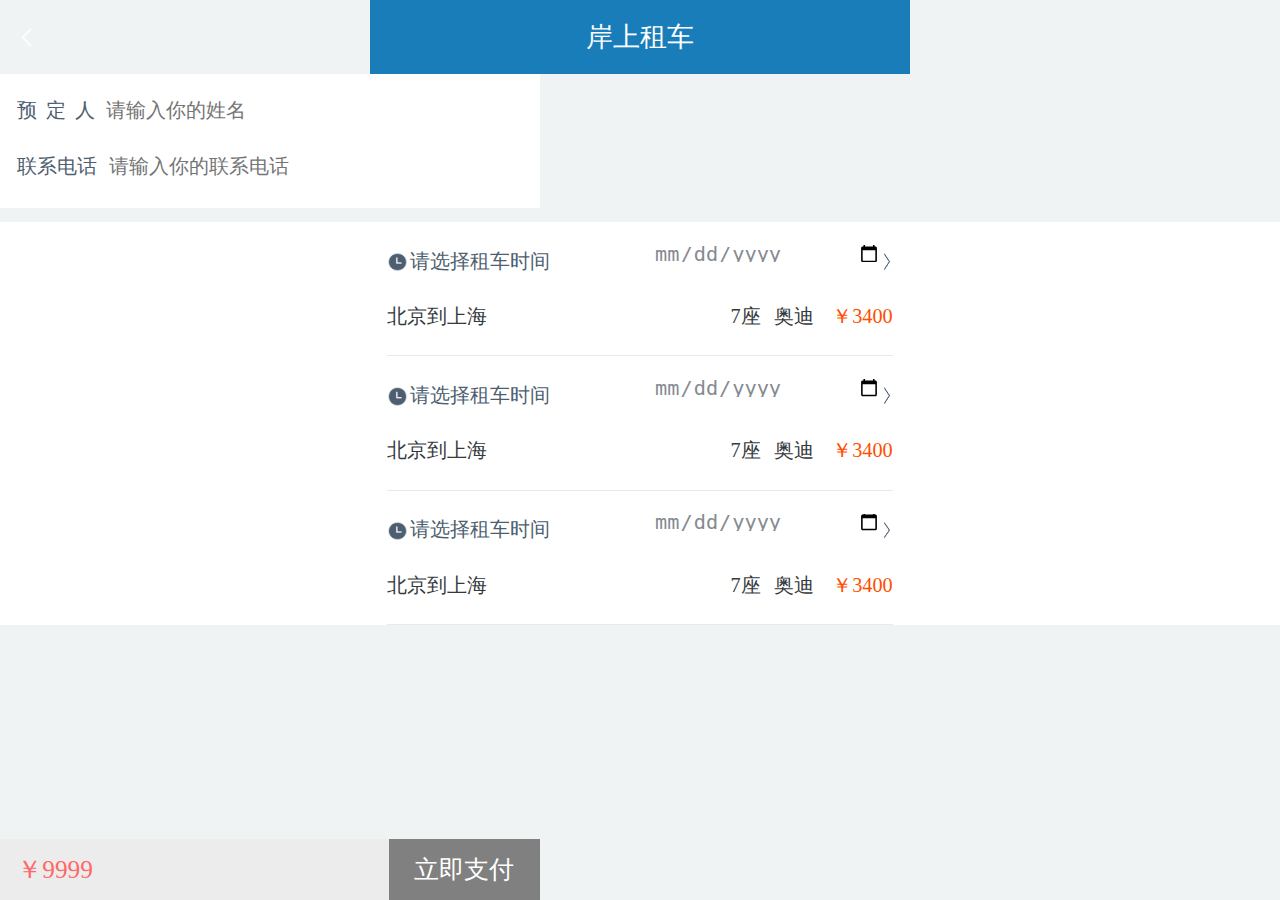
<file: 新建文件夹/dddd(1).html>
<!DOCTYPE html>
<html>

	<head>
		<meta charset="UTF-8">
		<meta http-equiv="X-UA-Compatible" content="IE=edge">
		<meta name="viewport" content="width=device-width,initial-scale=1, maximum-scale=1, minimum-scale=1, user-scalable=no">
		<meta name="format-detection" content="telephone=no">
		<meta name="apple-mobile-web-app-capable" content="yes">
		<meta name="apple-mobile-web-app-status-bar-style" content="black">
		<link rel="stylesheet" type="text/css" href="css/order.css" />
		<title></title>
	</head>

	<body>
		<div class="hard_tou">
			<a href="index.html"><img src="img/left.png" alt="" /></a>
			<span>岸上租车</span>
		</div>
		<form action="">
			<div class="all">
				<div class="hard">
					<div class="hard_all">
						<div class="last_name">
							<span class="last_name_span">预<span class="jiange">定</span><span class="jiange">人</span></span>
							<input type="text" name="" class="btn_name" value="" placeholder="请输入你的姓名" />
						</div>
						<div class="tel">
							<span class="tel_span">联系电话</span>
							<input type="text" name="" class="btn_tel" value="" placeholder="请输入你的联系电话" />
						</div>
					</div>

					<!--循环-->
					<div class="time">
						<div class="data">
							<div class="father">
								<div class="time_left">
									<div style="float: left;">
										<div class="img"><img class="time_img" src="img/time.png" alt="" /></div>
										<span class="last_name_span"><span class="jiange_one">请选择租车时间</span></span>
									</div>
								</div>
								<div class="time_right">
									<input type="date" name="" class="btn_da" value="" /><img src="img/right.png" />
								</div>
							</div>
							<div class="place">
								<div class="place_left">北京到上海</div>
								<div class="place_right">
									<p class="place_p">
										<span>7座</span>
										<span style="margin-left: 0.16rem;">奥迪<span class="red"></span></span>
										<span class="red red_left">￥3400</span>
									</p>
								</div>
							</div>
						</div>
					</div>
					<div class="time">
						<div class="data">
							<div class="father">
								<div class="time_left">
									<div style="float: left;">
										<div class="img"><img class="time_img" src="img/time.png" alt="" /></div>
										<span class="last_name_span"><span class="jiange_one">请选择租车时间</span></span>
									</div>
								</div>
								<div class="time_right">
									<input type="date" name="" class="btn_da" value="" /><img src="img/right.png" />
								</div>
							</div>
							<div class="place">
								<div class="place_left">北京到上海</div>
								<div class="place_right">
									<p class="place_p">
										<span>7座</span>
										<span style="margin-left: 0.16rem;">奥迪<span class="red"></span></span>
										<span class="red red_left">￥3400</span>
									</p>
								</div>
							</div>
						</div>
					</div>
					<div class="time">
						<div class="data">
							<div class="father">
								<div class="time_left">
									<div style="float: left;">
										<div class="img"><img class="time_img" src="img/time.png" alt="" /></div>
										<span class="last_name_span"><span class="jiange_one">请选择租车时间</span></span>
									</div>
								</div>
								<div class="time_right">
									<input type="date" name="" class="btn_da" value="" /><img src="img/right.png" />
								</div>
							</div>
							<div class="place">
								<div class="place_left">北京到上海</div>
								<div class="place_right">
									<p class="place_p">
										<span>7座</span>
										<span style="margin-left: 0.16rem;">奥迪<span class="red"></span></span>
										<span class="red red_left">￥3400</span>
									</p>
								</div>
							</div>
						</div>
					</div>
					
					
					
					




					<div class="foot">
						<div class="foot_left"><span class="foot_z">￥<span>9999</span></span>
						</div>
						<div class="foot_right">立即支付</div>
					</div>

				</div>
			</div>
		</form>
		<script src="js/flexible.js" type="text/javascript" charset="utf-8"></script>
		<script src="js/jquery-3.2.1.min.js" type="text/javascript" charset="utf-8"></script>
		<script type="text/javascript">
			$(function() {
				var flag = false;

				$(".foot_right").css({
					background: "grey"
				});
	
				$(".btn_name").on("input", function() {
					check();
				})

				$(".btn_tel").on("input", function() {
					check();
				})

				$(".btn_da").on("input", function() {
                    if (new Date($(this).val()) <= new Date()) {
                        c = false;
                        alert("不能选择今天及之前的日期")
                    }
					check();
					
				})
				
				function check() {
					var a = $(".btn_name").val();
					var b = $(".btn_tel").val();
					var c = true;
					$(".btn_da").each(function(i, v) {
						var d = $(v).val();
						console.log(d);
						if (!d || new Date(d) <= new Date()){
                            c = false;
						}
//						if(!d) {
//							c = false;
//						}
					})				
					if(a && b && c) {
						$(".foot_right").css({
							background: ""
						});
						flag = true;
					} else {
						$(".foot_right").css({
							background: "grey"
						});
						flag = false;
					}
				}
				//点击按钮  立即支付 
				$(".foot_right").on("click", function() {
					if(!flag) {
						return false;
					}
					
					alert("ajax")
				})
			})
		</script>
	</body>

</html>
</file>
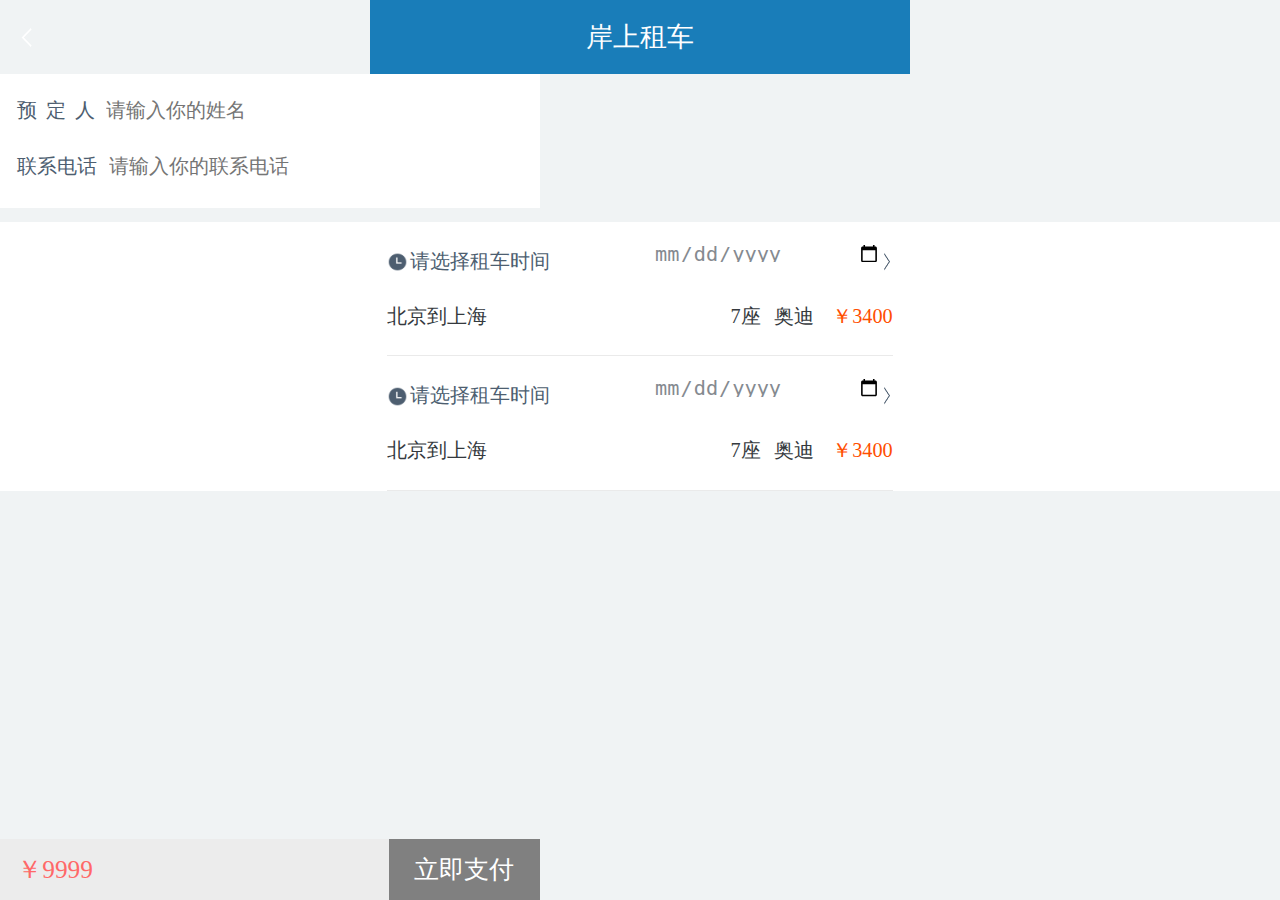
<file: 新建文件夹/dddd.html>
<!DOCTYPE html>
<html>

	<head>
		<meta charset="UTF-8">
		<meta http-equiv="X-UA-Compatible" content="IE=edge">
		<meta name="viewport" content="width=device-width,initial-scale=1, maximum-scale=1, minimum-scale=1, user-scalable=no">
		<meta name="format-detection" content="telephone=no">
		<meta name="apple-mobile-web-app-capable" content="yes">
		<meta name="apple-mobile-web-app-status-bar-style" content="black">
		<link rel="stylesheet" type="text/css" href="css/order.css" />
		<title></title>
	</head>

	<body>
		<div class="hard_tou">
			<a href="index.html"><img src="img/left.png" alt="" /></a>
			<span>岸上租车</span>
		</div>
		<form action="">
			<div class="all">
				<div class="hard">
					<div class="hard_all">
						<div class="last_name">
							<span class="last_name_span">预<span class="jiange">定</span><span class="jiange">人</span></span>
							<input type="text" name="" class="btn_name" value="" placeholder="请输入你的姓名" />
						</div>
						<div class="tel">
							<span class="tel_span">联系电话</span>
							<input type="text" name="" class="btn_tel" value="" placeholder="请输入你的联系电话" />
						</div>
					</div>

					<!--循环-->
					<div class="time">
						<div class="data">
							<div class="father">
								<div class="time_left">
									<div style="float: left;">
										<div class="img"><img class="time_img" src="img/time.png" alt="" /></div>
										<span class="last_name_span"><span class="jiange_one">请选择租车时间</span></span>
									</div>
								</div>
								<div class="time_right">
									<input type="date" name="" class="btn_da" value="" /><img src="img/right.png" />
								</div>
							</div>
							<div class="place">
								<div class="place_left">北京到上海</div>
								<div class="place_right">
									<p class="place_p">
										<span>7座</span>
										<span style="margin-left: 0.16rem;">奥迪<span class="red"></span></span>
										<span class="red red_left">￥3400</span>
									</p>
								</div>
							</div>
						</div>
					</div>
					
						<div class="time">
						<div class="data">
							<div class="father">
								<div class="time_left">
									<div style="float: left;">
										<div class="img"><img class="time_img" src="img/time.png" alt="" /></div>
										<span class="last_name_span"><span class="jiange_one">请选择租车时间</span></span>
									</div>
								</div>
								<div class="time_right">
									<input type="date" name="" class="btn_da" value="" /><img src="img/right.png" />
								</div>
							</div>
							<div class="place">
								<div class="place_left">北京到上海</div>
								<div class="place_right">
									<p class="place_p">
										<span>7座</span>
										<span style="margin-left: 0.16rem;">奥迪<span class="red"></span></span>
										<span class="red red_left">￥3400</span>
									</p>
								</div>
							</div>
						</div>
					</div>
					
					
					
					
					
					
					
					
					




					<div class="foot">
						<div class="foot_left"><span class="foot_z">￥<span>9999</span></span>
						</div>
						<div class="foot_right">立即支付</div>
					</div>

				</div>
			</div>
		</form>
		<script src="js/flexible.js" type="text/javascript" charset="utf-8"></script>
		<script src="js/jquery-3.2.1.min.js" type="text/javascript" charset="utf-8"></script>
		<script type="text/javascript">
			$(function() {
				var flag = false;

				$(".foot_right").css({
					background: "grey"
				});
	
				$(".btn_name").on("input", function() {
					check();
				})

				$(".btn_tel").on("input", function() {
					check();
				})

				$(".btn_da").on("input", function() {
                    if (new Date($(this).val()) <= new Date()) {
                        c = false;
                        alert("不能选择今天及之前的日期")
                    }
					check();
					
				})
				
				function check() {
					var a = $(".btn_name").val();
					var b = $(".btn_tel").val();
					var c = false;
					$(".btn_da").each(function(i, v) {
						var d = $(v).val();
						console.log(d);
						if (new Date(d) > new Date()){
                            c = true;
						}
//						if(!d) {
//							c = false;
//						}
					})				
					if(a && b && c) {
						$(".foot_right").css({
							background: ""
						});
						flag = true;
					} else {
						$(".foot_right").css({
							background: "grey"
						});
						flag = false;
					}
				}
				//点击按钮  立即支付 
				$(".foot_right").on("click", function() {
					if(!flag) {
						return false;
					}					
					alert("ajax")
				})
			})
		</script>
	</body>

</html>
</file>
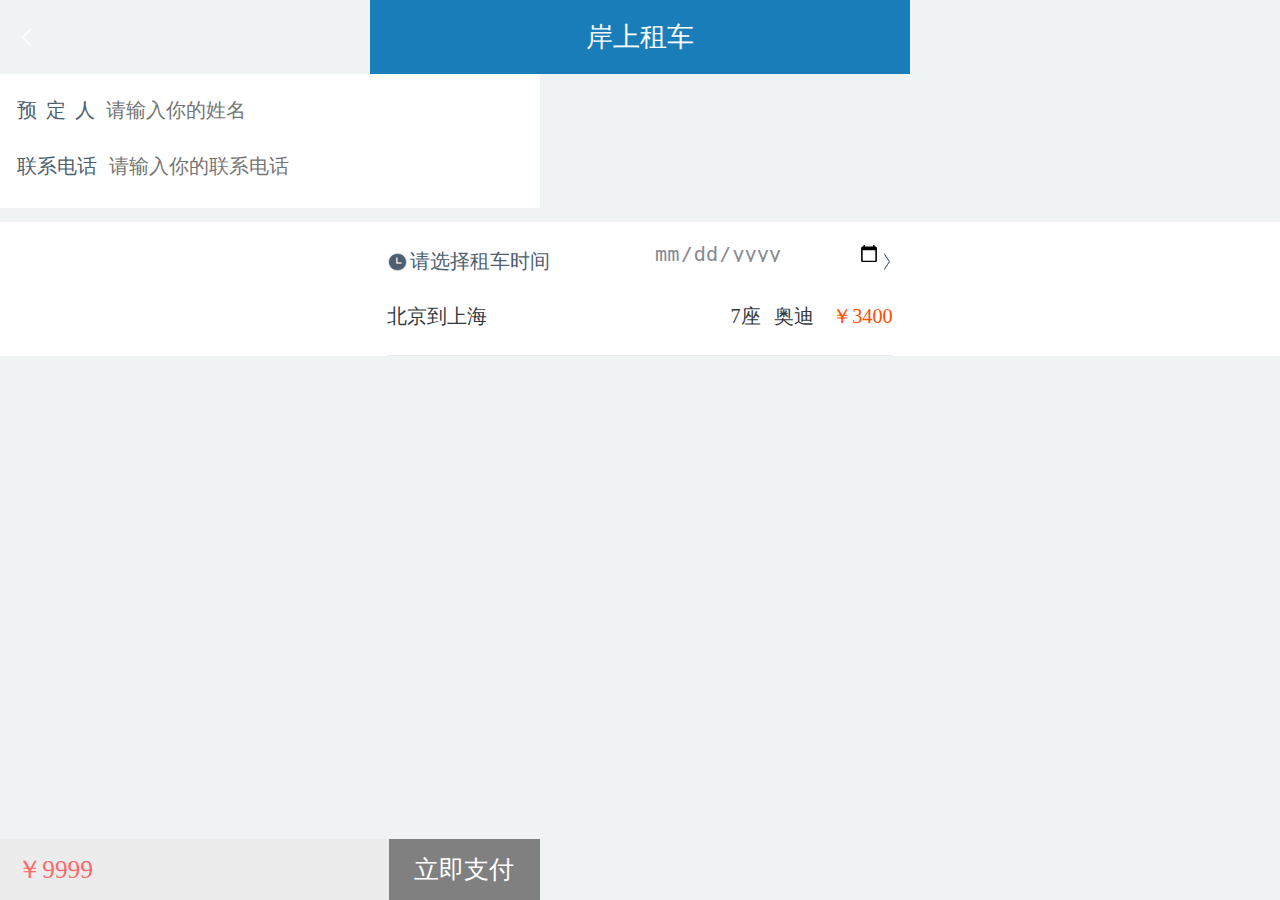
<file: 新建文件夹/判断时间.html>
<!DOCTYPE html>
<html>

	<head>
		<meta charset="UTF-8">
		<meta http-equiv="X-UA-Compatible" content="IE=edge">
		<meta name="viewport" content="width=device-width,initial-scale=1, maximum-scale=1, minimum-scale=1, user-scalable=no">
		<meta name="format-detection" content="telephone=no">
		<meta name="apple-mobile-web-app-capable" content="yes">
		<meta name="apple-mobile-web-app-status-bar-style" content="black">
		<link rel="stylesheet" type="text/css" href="css/order.css" />
		<title></title>
	</head>

	<body>
		<div class="hard_tou">
			<a href="index.html"><img src="img/left.png" alt="" /></a>
			<span>岸上租车</span>
		</div>
		<form action="">
			<div class="all">
				<div class="hard">
					<div class="hard_all">
						<div class="last_name">
							<span class="last_name_span">预<span class="jiange">定</span><span class="jiange">人</span></span>
							<input type="text" name="" class="btn_name" value="" placeholder="请输入你的姓名" />
						</div>
						<div class="tel">
							<span class="tel_span">联系电话</span>
							<input type="text" name="" class="btn_tel" value="" placeholder="请输入你的联系电话" />
						</div>
					</div>

					<!--循环-->
					<div class="time">
						<div class="data">
							<div class="father">
								<div class="time_left">
									<div style="float: left;">
										<div class="img"><img class="time_img" src="img/time.png" alt="" /></div>
										<span class="last_name_span"><span class="jiange_one">请选择租车时间</span></span>
									</div>
								</div>
								<div class="time_right">
									<input type="date" name="" class="btn_da" value="" /><img src="img/right.png" />
								</div>
							</div>
							<div class="place">
								<div class="place_left">北京到上海</div>
								<div class="place_right">
									<p class="place_p">
										<span>7座</span>
										<span style="margin-left: 0.16rem;">奥迪<span class="red"></span></span>
										<span class="red red_left">￥3400</span>
									</p>
								</div>
							</div>
						</div>
					</div>
					
					
					
					




					<div class="foot">
						<div class="foot_left"><span class="foot_z">￥<span>9999</span></span>
						</div>
						<div class="foot_right">立即支付</div>
					</div>

				</div>
			</div>
		</form>
		<script src="js/flexible.js" type="text/javascript" charset="utf-8"></script>
		<script src="js/jquery-3.2.1.min.js" type="text/javascript" charset="utf-8"></script>
		<script type="text/javascript">
			$(function() {
				var flag = false;

				$(".foot_right").css({
					background: "grey"
				});
	
				$(".btn_name").on("input", function() {
					check();
				})

				$(".btn_tel").on("input", function() {
					check();
				})

				$(".btn_da").on("input", function() {
					check();
					
				})
				
				function check() {
					var a = $(".btn_name").val();
					var b = $(".btn_tel").val();
					var c = true;
					$(".btn_da").each(function(i, v) {
						var d = $(v).val();
						console.log(d);
						if (new Date(d) <= new Date()){
                            c = false;
                           
						}
//						if(!d) {
//							c = false;
//						}
					})				
					if(a && b && c) {
						$(".foot_right").css({
							background: ""
						});
						flag = true;
					} else {
						$(".foot_right").css({
							background: "grey"
						});
						flag = false;
					}
				}
				//点击按钮  立即支付 
				$(".foot_right").on("click", function() {
					if(!flag) {
						return false;
					}
					
					alert("ajax")
				})
			})
		</script>
	</body>

</html>
</file>
<file: css/index.css>
* {
	margin: 0;
	padding: 0;
}

body {
	background: #fff;
}


/*头部*/

.hard_tou {
	width: 10rem;
	height: 1.375rem;
	background: #197DB9;
	margin: 0 auto;
	text-align: center;
	line-height: 1.375rem;
}

.hard_tou img {
	width: 0.5rem;
	height: 0.5rem;
	position: absolute;
	top: 0.45rem;
	left: 0.26rem;
}

.hard_tou span {
	color: #FFFFFF;
	font-size: 0.5rem;
}

.all {
	position: relative;
}

.middle {
	width: 9.36rem;
	margin: 0 auto;
}

.one {
	width: 100%;
	height: 2.046875rem;
	background: #FFF;
	border-bottom: 1px solid #eaeaea;
	overflow: hidden;
}

.one_left {
	width: 6.36rem;
	height: 2.046875rem;
	float: left;
}

.span_p {
	/*margin-top: 0.297333333333333335rem;*/
	margin-top: 0.4375rem;
	font-size: 0.46875rem;
	color: #4d5e70;
}

.span_j {
	margin-top: 0.1289666666666666664rem;
	font-size: 0.375rem;
	color: #ff4e00;
}

.one_right {
	/*width: 3rem;*/
	height: 2.046875rem;
	float: right;
	margin-top: 0.7rem;
}

.jian {
	float: left;
	display: none;
}

.btn_jian {
	width: 0.6875rem;
	height:0.6875rem;
	background: #C7D0D5;
	color: #fff;
	text-align: center;
	line-height: 0.6875rem;
	font-size: 0.29333333333333333rem;
	border-radius: 50%;
	float: left;
}

.shu {
	float: right;
	width: 0.6875rem;
	height: 0.6875rem;
	text-align: center;
	line-height: 0.6875rem;
	font-size: 0.29333333333333333rem;
}

.btn_jia {
	width: 0.6875rem;
	height: 0.6875rem;
	background: #197db9;
	color: #fff;
	text-align: center;
	line-height:0.6875rem;
	font-size: 0.29333333333333333rem;
	border-radius: 50%;
	float: right;
}


/*底部*/

.button {
	width: 10rem;
	height: 1.125rem;
	background: #ececec;
	position: fixed;
	/*overflow: hidden;*/
	bottom: 0;
	left: 0;
	z-index: 1;
}

.button_left {
	width: 6.8rem;
	height: 1.125rem;
	float: left;
}

.button_right {
	width: 3.2rem;
	height: 1.125rem;
	float: right;
	background: #197DB9;
	line-height: 1.125rem;
	text-align: center;
	color: #FFFFFF;
}

.purchase {
	font-size: 0.4rem;
	color: #FFFFFF;
}

.car {
	width: 1.4375rem;
	height: 1.4375rem;
	background: #c7d0d5;
	border-radius: 50%;
	line-height: 2.3rem;
	text-align: center;
	position: absolute;
	top: -0.52rem;
	left: 0.32rem;
}

.number_index {
	width: 0.375rem;
	height: 0.375rem;
	/*padding: 0.1rem;*/
	text-align: center;
	line-height: 0.375rem;
	background: #FF4E00;
	border-radius: 50%;
	position: absolute;
	top: 0px;
	right: 0;
	font-size: 0.24rem;
	color: #FFFFFF;
}

.car img {
	width: 80%;
	height: 80%;
}

.price {
	position: fixed;
	left: 1rem;
	line-height: 1rem;
	margin-left:1rem;
	color: #FF4E00;
	font-size: 0.46875rem;
}


/*底部弹窗*/

.bottom_pop {
	width: 10rem;
	background: #FFFFFF;
	position: absolute;
	border-radius: 0.10666666666666667rem 0.10666666666666667rem 0 0;
	bottom: 1rem;
	display: none;
	padding-bottom: 0.4266666666666667rem;
}

.tan_none {
	display: none;
}


/*弹窗*/

.none {
	display: none;
}

.popup_background {
	position: fixed;
	top: 0;
	left: 0;
	width: 100%;
	height: 100%;
	background: #000;
	opacity: 0.6;
}

.popup {
	width: 6.933333333333334rem;
	height: 6.906666666666666rem;
	background: #FFFFFF;
	position: fixed;
	top: 50%;
	left: 50%;
	margin-left: -3.5rem;
	margin-top: -3.5rem;
	border-radius: 0.10666666666666667rem;
}

.place_name {
	text-align: center;
	margin-top: 0.4266666666666667rem;
	color: #4D5E70;
	font-size: 0.46875rem;
}

.car_model {
	text-align: center;
	font-size: 0.32rem;
	color: #4D5E70;
}

.car_popup {
	overflow: hidden;
	margin-top: 0.5866666666666667rem;
	/*background: sienna;*/
	padding-bottom: 1.2rem;
	border-bottom: 1px solid #ECECEC;
	
}

.car_left {
	width: 2.506666666666667rem;
	height: 1.2266666666666666rem;
	margin-left: 0.7466666666666667rem;
	float: left;
}

.car_span {
	text-align: center;
	font-size: 0.3125rem;
}

.car_amount {
	text-align: center;
	color: #FF4E00;
	font-size:  0.3125rem;
}

.car_left img {
	width: 100%;
	height: 100%;
}

.car_right {
	width: 2.506666666666667rem;
	height: 1.2266666666666666rem;
	margin-right: 0.7466666666666667rem;
	float: right;
}

.car_right img {
	width: 100%;
	height: 100%;
}

.price_money {
	height: 1.4933333333333334rem;
	text-align: center;
	line-height: 1.14933333333333334rem;
	color: #FF4E00;
	font-size: 0.46875rem;
}

.popup_btn {
	width: 100%;
	height: 0.96rem;
	background: #197DB9;
	color: #FFFFFF;
	font-size: 0.46875rem;
	text-align: center;
	position: absolute;
	bottom: 0;
	left: 0;
	line-height: 0.96rem;
	border-radius: 0 0 0.10666666666666667rem 0.10666666666666667rem;
}

.close {
	width: 0.6875rem;
	height: 0.6875rem;
	background: #197DB9;
	border-radius: 50%;
	margin-top: -1rem;
	margin-left: 6.2rem;
	line-height: 0.6875rem;
	text-align: center;
	color: #FFFFFF;
	/*font-size: 0.4rem;*/
}

.line {
	width: 1px;
	height: 0.54266666666666667rem;
	background: #FFFFFF;
	margin-left: 6.55rem;
}


/*下面弹窗增减*/

.elastic {
	width: 9.36rem;
	margin: 0 auto;
	/*background: salmon;*/
}

.elastic_father {
	width: 100%;
	height: 0.9466666666666667rem;
	line-height: 0.9466666666666667rem;
	/*border-bottom: 1px solid #EAEAEA;*/
}

.eliminate {
	/*height: 0.9466666666666667rem;*/
	float: right;
}

.eliminate span {
	color: #858a90;
	font-size: 0.26666666666666666rem;
}

.eliminate img {
	width: 0.26666666666666666rem;
	height: 0.26666666666666666rem;
}

.bottom_pop_none {
	position: fixed;
	top: 0;
	left: 0;
	width: 100%;
	height: 100%;
	background: #000;
	opacity: 0.6;
}


/*下面弹窗内容*/

.button_middle {
	width: 9.36rem;
	margin: 0 auto;
}

.button_one {
	width: 100%;
	height: 1.7466666666666666rem;
	background: #FFF;
	border-top: 1px solid #eaeaea;
	overflow: hidden;
}

.button_one_left {
	width: 6.36rem;
	height: 1.7466666666666666rem;
	float: left;
}

.button_span_p {
	margin-top: 0.297333333333333335rem;
	font-size: 0.4rem;
	color: #4d5e70;
}

.button_span_j {
	margin-top: 0.189666666666666664rem;
	font-size: 0.32rem;
	color: #ff4e00;
}

.btn_right_m {
	float: right;
	margin-top: 0.15rem;
	color: #FF4E00;
}

.button_one_right {
	/*width: 3rem;*/
	width: 2.1rem;
	height: 1.7466666666666666666rem;
	float: right;
	margin-top: 0.5rem;
}

.button_jian {
	float: left;
	display: none;
}

.button_btn_jian {
	width: 0.5866666666666667rem;
	height: 0.5866666666666667rem;
	background: #C7D0D5;
	color: #fff;
	text-align: center;
	line-height: 0.5866666666666667rem;
	font-size: 0.29333333333333333rem;
	border-radius: 50%;
	float: left;
}

.button_shu {
	float: right;
	width: 0.5866666666666667rem;
	height: 0.5866666666666667rem;
	text-align: center;
	line-height: 0.5866666666666667rem;
	font-size: 0.29333333333333333rem;
}

.button_btn_jia {
	width: 0.5866666666666667rem;
	height: 0.5866666666666667rem;
	background: #197db9;
	color: #fff;
	text-align: center;
	line-height: 0.5866666666666667rem;
	font-size: 0.29333333333333333rem;
	border-radius: 50%;
	float: right;
}

.car_click {
	opacity: 0.6;
}

.car_active {
	opacity: 1;
}

.car {
	background: #197DB9;
}

.car_img_active {
	background: grey;
}

.button_disabled {
	background: grey;
	pointer-events: none;
}


/*超出高度隐藏*/

.elastic_bor {
	max-height: 5rem;
	overflow-y: scroll;
	overflow-x: hidden;
}


/*id隐藏*/

.span_color {
	color: #4d5e70;
}

.mid {
	display: none;
}

.pid {
	display: none;
}

.name1 {
	display: none;
}

.type {
	display: none;
}
</file>
<file: css/order.css>
* {
	margin: 0;
	padding: 0;
}

body {
	background: #f0f3f4;
}

/*头部*/

.hard_tou {
	width: 10rem;
	height: 1.375rem;
	background: #197DB9;
	margin: 0 auto;
	text-align: center;
	line-height: 1.375rem;
}

.hard_tou img {
	width: 0.5rem;
	height: 0.5rem;
	position: absolute;
	top: 0.45rem;
	left: 0.26rem;
}
.hard_tou span {
	color: #FFFFFF;
	font-size: 0.5rem;
}




.hard_all {
	width: 10rem;
	/*height: 2.46875rem;*/
	background: #FFFFFF;
	margin-bottom: 0.266666666rem;;
	padding-bottom: 0.2666rem;
}


.last_name {
	padding-top: 0.4266666666666667rem;
	margin-left: 0.32rem;
}

.last_name_span {
	font-size: 0.375rem;
	color: #4D5E70;	
}



.jiange {
	margin-left: 0.16rem;
}

.tel {
	margin-top: 0.5333333333333333rem;
	margin-left: 0.32rem;
}

.tel_span {
	font-size: 0.375rem;
	color: #4D5E70;
}

.btn_name {
	width: 6rem;
	color: #FF4E00;
	border: none;
	font-size: 0.375rem;
	margin-left: 0.16rem;
}

/*.btn_name::-webkit-input-placeholder {
	color: #FF4E00;
}

.btn_name::-moz-input-placeholder {
	color: #FF4E00;
}

.btn_name::-ms-input-placeholder {
	color: #FF4E00;
}*/





.btn_data{
	width: 6rem;
	height: 0.32rem;
	background: #FFFFFF;
	border: none;
	outline: none;
	background: none;
	color: #4D5E70;
	margin-left: 0.2rem;
	font-size: 0.32rem;
	/*float: right;*/
}
.btn_tel {
	width: 7rem;
	/*color: #858A90;*/
	border: none;
	font-size: 0.375rem;
	margin-left: 0.16rem;
	color: #FF4E00;
}
.btn_vx {
	width: 7rem;
	/*color: #858A90;*/
	border: none;
	font-size: 0.375rem;
	margin-left: 0.16rem;
	color: #FF4E00;
}
/*2*/
.time{
	background: #FFFFFF;
}
.time_img{
	width: 0.375rem;
	height: 0.375rem;
	padding-top: 0.08rem;
}
.jiange_one{
	margin: 0.05rem;
}
.img{
	float: left;
	width: 0.375rem;
	height: 0.375rem;
	/*margin-left: 0.32rem;*/
}
.btn_data{
	width: 6rem;
	color: #858A90;
	border: none;
	font-size: 0.32rem;
	margin-left: 0.16rem;
	float: left;
	position: absolute;
	top: 10px;
}

.father{
	overflow: hidden;
	padding-top: 0.4266666666666667rem;
}

.time_left{
	float: left;
	height: 0.5rem;
	margin-top: 0.05rem;
	
}
.time_right{
	float: right;
	height: 0.5rem;
}
.time_right img{
	width: 0.21875rem;
	height: 0.34375rem;
	float: right;
	padding-top: 0.13rem;
}
.btn_da{
	width: 4.2rem;
	color: #858A90;
	border: none;
	font-size: 0.375rem;
	margin-left: 0.16rem;
	height: 0.32rem;
	background: #FFFFFF;
	border: none;
	outline: none;
	background: none;
	
}

.place{	
	overflow: hidden;
	margin-top: 0.526rem;
	margin-bottom: 0.4rem;
}
.place_left{
	float: left;
	font-size: 0.375rem;
	color: #353a3e;
	/*padding-left: 0.32rem;*/
}
.place_right{
	float: right;
	/*padding-right: 0.32rem;*/
}
.red{
	color: #FF4E00;
}
.red_left{
	margin-left: 0.24rem;
}
.place_p{
	font-size: 0.375rem;
	color: #353a3e;
}
.data{
	width: 9.36rem;
	height: 2.46875rem;
	border-bottom: 1px solid #EAEAEA;
	margin: 0 auto;
}

.foot{
	width: 10rem;
	height: 1.125rem;
	overflow: hidden;
	position: fixed;
	bottom: 0;
}
.foot_left{
	width: 7.2rem;
	height: 1.125rem;
	background: #ECECEC;
	float: left;
	line-height: 1.125rem;
	color: #FF6868;
	font-size: 0.46875rem;
}
.foot_z{
	margin-left: 0.32rem;
}
.foot_right{
	width: 2.8rem;
	height: 1.125rem;
	background: #197DB9;
	float: right;
	color: #FFFFFF;
	font-size: 0.46875rem;
	line-height: 1.125rem;
	text-align: center;
}
</file>
<file: 新建文件夹/css/order.css>
* {
	margin: 0;
	padding: 0;
}

body {
	background: #f0f3f4;
}

/*头部*/

.hard_tou {
	width: 10rem;
	height: 1.375rem;
	background: #197DB9;
	margin: 0 auto;
	text-align: center;
	line-height: 1.375rem;
}

.hard_tou img {
	width: 0.5rem;
	height: 0.5rem;
	position: absolute;
	top: 0.45rem;
	left: 0.26rem;
}
.hard_tou span {
	color: #FFFFFF;
	font-size: 0.5rem;
}




.hard_all {
	width: 10rem;
	height: 2.46875rem;
	background: #FFFFFF;
	margin-bottom: 0.266666666rem;;
}


.last_name {
	padding-top: 0.4266666666666667rem;
	margin-left: 0.32rem;
}

.last_name_span {
	font-size: 0.375rem;
	color: #4D5E70;	
}



.jiange {
	margin-left: 0.16rem;
}

.tel {
	margin-top: 0.5333333333333333rem;
	margin-left: 0.32rem;
}

.tel_span {
	font-size: 0.375rem;
	color: #4D5E70;
}

.btn_name {
	width: 6rem;
	color: #FF4E00;
	border: none;
	font-size: 0.375rem;
	margin-left: 0.16rem;
}

/*.btn_name::-webkit-input-placeholder {
	color: #FF4E00;
}

.btn_name::-moz-input-placeholder {
	color: #FF4E00;
}

.btn_name::-ms-input-placeholder {
	color: #FF4E00;
}*/





.btn_data{
	width: 6rem;
	height: 0.32rem;
	background: #FFFFFF;
	border: none;
	outline: none;
	background: none;
	color: #4D5E70;
	margin-left: 0.2rem;
	font-size: 0.32rem;
	/*float: right;*/
}
.btn_tel {
	width: 7rem;
	/*color: #858A90;*/
	border: none;
	font-size: 0.375rem;
	margin-left: 0.16rem;
	color: #FF4E00;
}
/*2*/
.time{
	background: #FFFFFF;
}
.time_img{
	width: 0.375rem;
	height: 0.375rem;
	padding-top: 0.08rem;
}
.jiange_one{
	margin: 0.05rem;
}
.img{
	float: left;
	width: 0.375rem;
	height: 0.375rem;
	/*margin-left: 0.32rem;*/
}
.btn_data{
	width: 6rem;
	color: #858A90;
	border: none;
	font-size: 0.32rem;
	margin-left: 0.16rem;
	float: left;
	position: absolute;
	top: 10px;
}

.father{
	overflow: hidden;
	padding-top: 0.4266666666666667rem;
}

.time_left{
	float: left;
	height: 0.5rem;
	margin-top: 0.05rem;
	
}
.time_right{
	float: right;
	height: 0.5rem;
}
.time_right img{
	width: 0.21875rem;
	height: 0.34375rem;
	float: right;
	padding-top: 0.13rem;
}
.btn_da{
	width: 4.2rem;
	color: #858A90;
	border: none;
	font-size: 0.375rem;
	margin-left: 0.16rem;
	height: 0.32rem;
	background: #FFFFFF;
	border: none;
	outline: none;
	background: none;
	
}

.place{	
	overflow: hidden;
	margin-top: 0.526rem;
	margin-bottom: 0.4rem;
}
.place_left{
	float: left;
	font-size: 0.375rem;
	color: #353a3e;
	/*padding-left: 0.32rem;*/
}
.place_right{
	float: right;
	/*padding-right: 0.32rem;*/
}
.red{
	color: #FF4E00;
}
.red_left{
	margin-left: 0.24rem;
}
.place_p{
	font-size: 0.375rem;
	color: #353a3e;
}
.data{
	width: 9.36rem;
	height: 2.46875rem;
	border-bottom: 1px solid #EAEAEA;
	margin: 0 auto;
}

.foot{
	width: 10rem;
	height: 1.125rem;
	overflow: hidden;
	position: fixed;
	bottom: 0;
}
.foot_left{
	width: 7.2rem;
	height: 1.125rem;
	background: #ECECEC;
	float: left;
	line-height: 1.125rem;
	color: #FF6868;
	font-size: 0.46875rem;
}
.foot_z{
	margin-left: 0.32rem;
}
.foot_right{
	width: 2.8rem;
	height: 1.125rem;
	background: #197DB9;
	float: right;
	color: #FFFFFF;
	font-size: 0.46875rem;
	line-height: 1.125rem;
	text-align: center;
}
</file>
